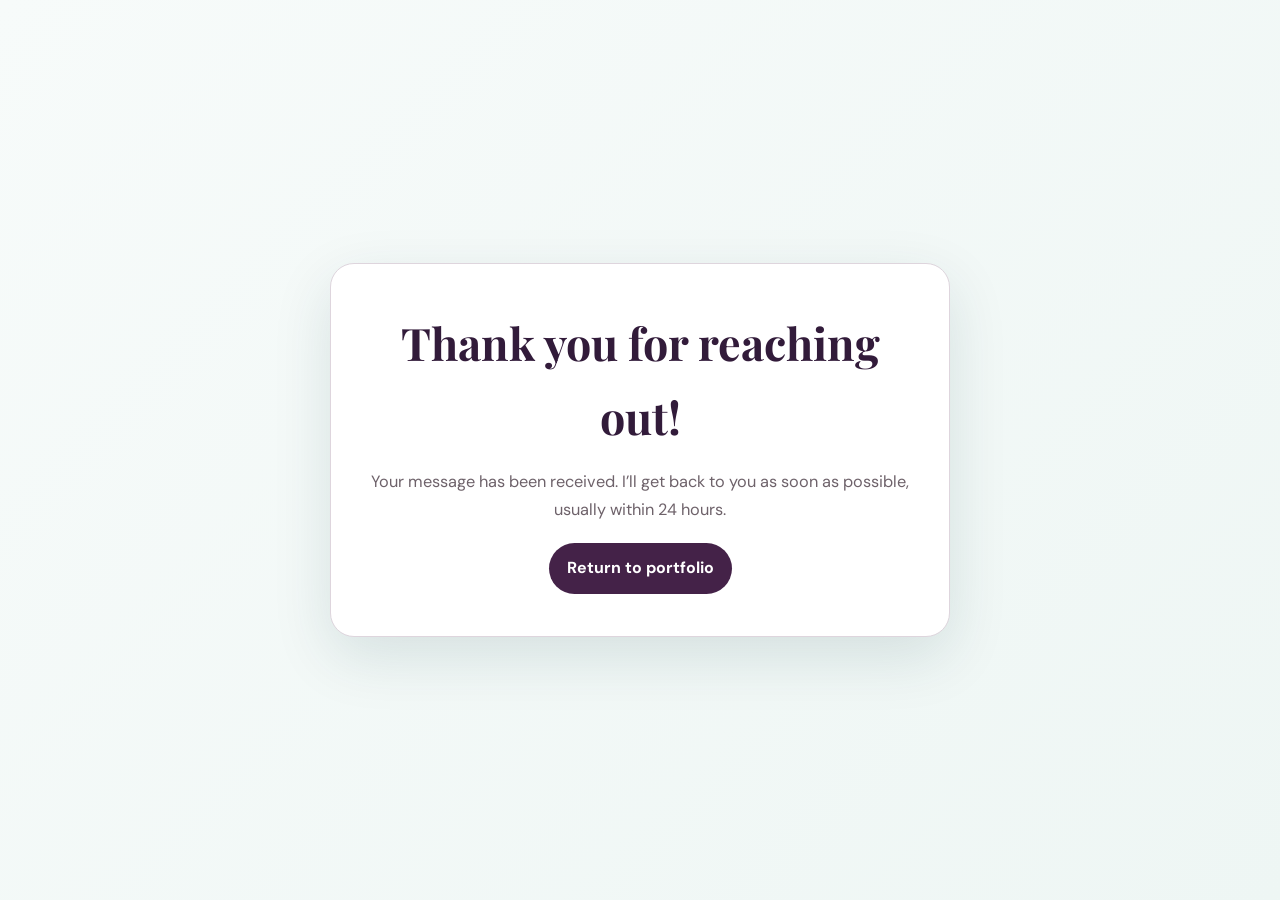
<file: thank-you.html>
<!DOCTYPE html>
<html lang="en">
<head>
  <meta charset="UTF-8">
  <meta name="viewport" content="width=device-width, initial-scale=1.0">
  <title>Thank You | Abegail Mercado</title>
  <link rel="preconnect" href="https://fonts.googleapis.com">
  <link rel="preconnect" href="https://fonts.gstatic.com" crossorigin>
  <link href="https://fonts.googleapis.com/css2?family=DM+Sans:wght@400;500;600;700&family=Playfair+Display:wght@700&display=swap" rel="stylesheet">
  <link rel="stylesheet" href="styles.css">
  <style>
    body{min-height:100vh;display:grid;place-items:center;padding:24px;background:linear-gradient(135deg,#f7fbfa,#eef6f4);} 
    .thank-you-card{max-width:620px;background:#fff;border:1px solid var(--line);border-radius:24px;padding:42px 36px;box-shadow:0 20px 60px rgba(7,61,67,.12);text-align:center;} 
    .thank-you-card h1{font-family:'Playfair Display',serif;font-size:clamp(2rem,4vw,2.8rem);margin:0 0 14px;color:var(--teal-950);} 
    .thank-you-card p{color:var(--muted);font-size:1.02rem;line-height:1.7;margin:0 0 20px;} 
    .thank-you-card a{display:inline-flex;align-items:center;justify-content:center;padding:12px 18px;border-radius:999px;background:var(--teal-900);color:#fff;font-weight:700;} 
  </style>
</head>
<body>
  <main class="thank-you-card">
    <h1>Thank you for reaching out!</h1>
    <p>Your message has been received. I’ll get back to you as soon as possible, usually within 24 hours.</p>
    <a href="index.html">Return to portfolio</a>
  </main>
</body>
</html>
</file>
<file: styles.css>
:root {
  --teal-950: #321b3a;
  --teal-2: #5a2e5f;
  --teal-900: #442248;
  --teal-800: #70406f;
  --teal-100: #f4e9de;

  --gold: #b86f52;
  --gold-light: #e8c3b2;

  --ink: #202326;
  --muted: #6e626a;
  --paper: #fffdfc;
  --white: #ffffff;
  --line: #ded5dd;

  --shadow: 0 20px 60px rgba(50, 27, 58, 0.12);
}
*{box-sizing:border-box} html{scroll-behavior:smooth} body{margin:0;font-family:"DM Sans",sans-serif;color:var(--ink);background:var(--paper);line-height:1.65} img{max-width:100%;display:block} a{color:inherit;text-decoration:none} button{font:inherit}
.container,.wrap{width:min(1160px,calc(100% - 40px));margin:0 auto}.section{padding:96px 0}.eyebrow{text-transform:uppercase;letter-spacing:.16em;font-size:.78rem;font-weight:700;color:var(--teal-800);margin:0 0 14px}.section-heading{max-width:760px;margin-bottom:42px}.section-heading.centered{text-align:center;margin:0 auto 48px}.section-heading h2{font-family:"Playfair Display",serif;font-size:clamp(2rem,4vw,3.4rem);line-height:1.08;margin:0 0 16px}.section-heading p:last-child{color:var(--muted);font-size:1.06rem}
.site-header{position:sticky;top:0;z-index:100;background:rgba(251,252,250,.9);backdrop-filter:blur(14px);border-bottom:1px solid rgba(220,230,227,.8)}.nav{height:76px;display:flex;align-items:center;justify-content:space-between}.brand{display:flex;align-items:center;gap:10px}.brand-mark{width:42px;height:42px;border-radius:12px;background:linear-gradient(145deg,var(--teal-900),var(--teal-800));color:#fff;display:grid;place-items:center;font-weight:800;border:2px solid var(--gold)}.brand-mark {
  overflow: hidden;
}.brand-mark img {
  width: 100%;
  height: 100%;
  object-fit: cover;
  display: block;
}.brand strong,.brand small{display:block;line-height:1.05}.brand strong{font-size:1.05rem}.brand small{font-size:.7rem;letter-spacing:.08em;text-transform:uppercase;color:var(--muted);margin-top:4px}.nav-links{display:flex;align-items:center;gap:30px;font-weight:600;font-size:.95rem}.nav-links a:hover{color:var(--teal-800)}.nav-cta{padding:10px 18px;border-radius:999px;background:var(--teal-900);color:#fff!important}.nav-toggle{display:none;background:none;border:0;width:42px}.nav-toggle span{display:block;height:2px;background:var(--ink);margin:7px}
.hero{padding-top:74px;background:radial-gradient(circle at 80% 20%,rgba(201,162,78,.18),transparent 28%),linear-gradient(180deg,#f8fbf9,var(--paper))}.hero-grid{display:grid;grid-template-columns:1.25fr .75fr;gap:70px;align-items:center}.hero h1{font-family:"Playfair Display",serif;font-size:clamp(3rem,6vw,5.7rem);line-height:.98;letter-spacing:-.03em;margin:0 0 26px;max-width:900px}.hero h1 span{color:var(--teal-2)}.hero-lead{font-size:1.16rem;color:var(--muted);max-width:730px}.hero-actions{display:flex;gap:14px;margin:34px 0}.btn{display:inline-flex;align-items:center;justify-content:center;padding:14px 24px;border-radius:10px;font-weight:700;transition:.2s transform,.2s box-shadow}.btn:hover{transform:translateY(-2px);box-shadow:0 10px 24px rgba(7,61,67,.16)}.btn-primary{background:var(--teal-900);color:#fff}.btn-secondary{border:1px solid var(--teal-900);color:var(--teal-900);background:#fff}.quick-proof{display:grid;grid-template-columns:repeat(3,1fr);gap:18px;margin-top:42px}.quick-proof div{border-left:2px solid var(--gold);padding-left:14px}.quick-proof strong,.quick-proof span{display:block}.quick-proof strong{font-size:1.08rem}.quick-proof span{color:var(--muted);font-size:.8rem;line-height:1.4;margin-top:4px}
.hero-visual{position:relative}.portrait-wrap{padding:14px;border-radius:34px;background:#fff;box-shadow:var(--shadow);transform:rotate(2deg)}.portrait-wrap img{border-radius:25px;aspect-ratio:1/1;object-fit:cover}.availability{position:absolute;left:-25px;bottom:24px;background:#fff;border-radius:999px;padding:10px 16px;box-shadow:0 10px 30px rgba(0,0,0,.12);font-size:.78rem;font-weight:700}.availability span{display:inline-block;width:9px;height:9px;border-radius:50%;background:#2da66c;margin-right:6px}.floating-card{position:absolute;right:-28px;top:24px;max-width:210px;background:var(--teal-950);color:#fff;padding:18px;border-radius:16px;box-shadow:var(--shadow);transform:rotate(-3deg)}.floating-card small,.floating-card strong{display:block}.floating-card small{color:var(--gold-light);text-transform:uppercase;letter-spacing:.1em;font-size:.65rem}.floating-card strong{line-height:1.35;margin-top:6px}
.trust-strip{background:var(--teal-950);color:#fff}.trust-items{display:flex;justify-content:space-between;gap:24px;padding:18px 0;font-size:.9rem;font-weight:600}.trust-items span:before{content:"✦";color:var(--gold);margin-right:9px}
.about-grid{display:grid;grid-template-columns:.9fr 1.1fr;gap:90px}.about-copy{font-size:1.08rem;color:#35474b}.about-copy p{text-align:justify}.about-copy p:first-child{margin-top:0}.values{display:flex;flex-wrap:wrap;gap:10px;margin-top:28px}.values span,.tool-cloud span{padding:9px 14px;border:1px solid var(--line);border-radius:999px;background:#fff;font-size:.87rem;font-weight:600}
.tool-cloud{display:flex;gap:12px;flex-wrap:wrap;align-items:center}.tool-cloud .tool-item{position:relative;display:inline-flex;align-items:center;justify-content:center;width:64px;height:64px;padding:10px;border:1px solid rgba(7,61,67,.12);border-radius:18px;background:linear-gradient(145deg,#fff,#f4f8f7);box-shadow:0 8px 24px rgba(7,61,67,.06);cursor:pointer;overflow:visible;z-index:0;transition:transform .2s ease,box-shadow .2s ease,border-color .2s ease}.tool-cloud .tool-item:hover,.tool-cloud .tool-item:focus-visible{transform:translateY(-2px);box-shadow:0 12px 28px rgba(7,61,67,.12);border-color:rgba(7,61,67,.2)}.tool-cloud .tool-item img{width:34px;height:34px;object-fit:contain;display:block;filter:drop-shadow(0 2px 4px rgba(0,0,0,.06))}.tool-cloud .tool-item::after{content:attr(data-label);position:absolute;left:50%;bottom:calc(100% + 8px);transform:translateX(-50%) translateY(4px);background:var(--teal-950);color:#fff;padding:7px 10px;border-radius:999px;font-size:.72rem;font-weight:700;white-space:nowrap;opacity:0;pointer-events:none;z-index:5;box-shadow:0 8px 20px rgba(7,61,67,.18);transition:opacity .2s ease,transform .2s ease}.tool-cloud .tool-item:hover::after,.tool-cloud .tool-item:focus-visible::after{opacity:1;transform:translateX(-50%) translateY(0)}
.services{background:#eef6f4}.service-grid{display:grid;grid-template-columns:repeat(4,1fr);gap:20px}.service-card{background:#fff;border:1px solid var(--line);border-radius:20px;padding:28px;box-shadow:0 10px 30px rgba(7,61,67,.05)}.service-card:hover{transform:translateY(-5px);transition:.25s;box-shadow:var(--shadow)}.service-icon{width:46px;height:46px;border-radius:12px;background:var(--teal-100);color:var(--teal-900);display:grid;place-items:center;font-weight:800;margin-bottom:20px}.service-card h3{margin:0 0 8px;font-size:1.2rem}.service-card p{color:var(--muted);font-size:.92rem}.service-card ul{padding-left:18px;margin-bottom:0;font-size:.89rem}.service-card li{margin:7px 0}
.project-filters{display:flex;gap:8px;flex-wrap:wrap;margin-bottom:28px}.filter{border:1px solid var(--line);background:#fff;padding:8px 15px;border-radius:999px;cursor:pointer;font-weight:600;color:var(--muted)}.filter.active,.filter:hover{background:var(--teal-900);color:#fff;border-color:var(--teal-900)}.project-grid{display:grid;grid-template-columns:repeat(2,1fr);gap:26px}.project-card{background:#fff;border:1px solid var(--line);border-radius:20px;overflow:hidden;box-shadow:0 12px 32px rgba(7,61,67,.07)}.project-card.hidden{display:none}.project-image,.certificate-image{border:0;padding:0;width:100%;cursor:zoom-in;background:#eaf1ef}.project-image img{width:100%;height:285px;object-fit:cover;object-position:top}.project-body{padding:24px}.tag{font-size:.72rem;text-transform:uppercase;letter-spacing:.12em;color:var(--teal-800);font-weight:800}.project-body h3{font-size:1.3rem;margin:7px 0}.project-body p{color:var(--muted);margin:0 0 16px}.tools{font-size:.8rem;color:var(--teal-800);font-weight:700;border-top:1px solid var(--line);padding-top:14px}.social-collage{display:grid;grid-template-columns:repeat(3,1fr);height:285px;overflow:hidden}.social-collage.two-cols{grid-template-columns:repeat(2,1fr)}.social-collage img{width:100%;height:100%;object-fit:cover;display:block;transition:transform .35s ease,filter .35s ease;cursor:zoom-in}.social-collage img:hover{transform:scale(1.05);filter:saturate(1.08)}.project-table{height:285px;padding:34px 28px;background:linear-gradient(145deg,#edf8f6,#d5eae6);display:flex;flex-direction:column;justify-content:center}.project-table.dark{background:linear-gradient(145deg,#143e44,#0b2529);color:#fff}.project-table div{display:grid;grid-template-columns:1.2fr 1fr 1fr;padding:12px;border-bottom:1px solid rgba(97,114,118,.25);font-size:.82rem}.project-table div:first-child{background:rgba(255,255,255,.65);border-radius:8px;font-weight:700}.project-table.dark div:first-child{background:rgba(255,255,255,.12)}.content-calendar-card{height:285px;padding:28px;background:#f4ead0}.calendar-head{font-family:"Playfair Display",serif;font-size:1.7rem;margin-bottom:16px}.calendar-row{display:grid;grid-template-columns:55px 1fr auto;gap:10px;border-top:1px solid rgba(20,34,38,.15);padding:10px 0;font-size:.83rem}.calendar-row em{font-style:normal;color:var(--muted)}
.process{background:var(--teal-950);color:#fff}.process .eyebrow{color:var(--gold-light)}.process-grid{display:grid;grid-template-columns:repeat(4,1fr);gap:22px}.process-step{padding:24px;border:1px solid rgba(255,255,255,.14);border-radius:16px}.process-step span{font-family:"Playfair Display",serif;font-size:2.5rem;color:var(--gold)}.process-step h3{margin:4px 0}.process-step p{color:#c3d2d4;font-size:.9rem;margin-bottom:0}
.tools-grid{padding-top: 120px;display:grid;grid-template-columns:.8fr 1.2fr;gap:80px;align-items:center}.tool-cloud{display:flex;gap:11px;flex-wrap:wrap}.tool-cloud span{padding:12px 17px}.certifications{background:#eef6f4}.certificate-grid{display:grid;grid-template-columns:repeat(2,1fr);gap:26px}.certificate{background:#fff;border-radius:20px;overflow:hidden;border:1px solid var(--line)}.certificate-image img{width:100%;height:260px;object-fit:cover}.certificate>div{padding:24px}.certificate h3{margin:0}.certificate p{color:var(--teal-800);font-weight:700;margin:6px 0}.certificate small{color:var(--muted)}
footer{border-top:1px solid var(--line);padding:28px 0}.footer-content{display:flex;align-items:center;justify-content:space-between;gap:20px}.footer-content p{font-size:.83rem;color:var(--muted)}.footer-brand{transform:scale(.9);transform-origin:left}
.image-modal{width:min(1050px,92vw);border:0;border-radius:18px;padding:12px;background:#fff;box-shadow:0 30px 100px rgba(0,0,0,.35)}.image-modal::backdrop{background:rgba(4,20,23,.78)}.image-modal img{max-height:78vh;margin:auto;border-radius:10px}.image-modal p{text-align:center;font-weight:700;margin:10px}.modal-close{position:absolute;right:18px;top:16px;width:38px;height:38px;border-radius:50%;border:0;background:#fff;font-size:1.5rem;box-shadow:0 4px 14px rgba(0,0,0,.18);cursor:pointer}
.reveal{opacity:0;transform:translateY(24px);transition:.65s ease}.reveal.visible{opacity:1;transform:none}
@media(max-width:960px){.hero-grid,.about-grid,.tools-grid,.contact-inner{grid-template-columns:1fr}.hero-visual{max-width:520px;margin:auto}.service-grid,.process-grid{grid-template-columns:repeat(2,1fr)}.contact-inner{grid-template-columns:1fr}.trust-items{flex-wrap:wrap;justify-content:center}.hero h1{font-size:clamp(3rem,10vw,5rem)}}
@media(max-width:720px){.section{padding:72px 0}.nav-toggle{display:block}.nav-links{position:absolute;left:20px;right:20px;top:68px;display:none;flex-direction:column;align-items:stretch;background:#fff;border:1px solid var(--line);border-radius:16px;padding:18px;box-shadow:var(--shadow)}.nav-links.open{display:flex}.nav-links a{padding:8px}.quick-proof,.project-grid,.certificate-grid,.service-grid,.process-grid{grid-template-columns:1fr}.hero{padding-top:46px}.hero-actions{flex-direction:column;align-items:stretch}.floating-card{right:-8px}.availability{left:-8px}.project-image img,.social-collage,.project-table,.content-calendar-card{height:230px}.contact-card{padding:34px 25px}.footer-content{flex-direction:column;text-align:center}.footer-brand{transform:none}.trust-items{font-size:.8rem}.container{width:min(100% - 28px,1160px)}}
@media(prefers-reduced-motion:reduce){html{scroll-behavior:auto}.reveal{opacity:1;transform:none;transition:none}}
.admin-collage{display:grid;grid-template-columns:repeat(2,1fr);height:285px;overflow:hidden}.admin-collage img{width:100%;height:100%;cursor:zoom-in;object-fit:cover;display:block;transition:transform .35s ease,filter .35s ease}.admin-collage img:hover{transform:scale(1.05);filter:saturate(1.08)}.lead-collage{display:grid;grid-template-columns:repeat(2,1fr);height:285px;overflow:hidden}.lead-collage img{width:100%;height:100%;cursor:zoom-in;object-fit:cover;display:block;transition:transform .35s ease,filter .35s ease}.lead-collage img:hover{transform:scale(1.05);filter:saturate(1.08)}
.float-cta{position:fixed;bottom:28px;right:28px;background:var(--teal-900);color:#fff;padding:13px 20px;border-radius:30px;font-size:14px;font-weight:700;display:inline-flex;align-items:center;gap:8px;box-shadow:0 8px 28px rgba(7,61,67,.22);z-index:50;transition:all .3s;transform:translateY(80px);opacity:0;font-family:'DM Sans',sans-serif;}
.float-cta.visible{transform:translateY(0);opacity:1;}
.float-cta:hover{background:var(--teal-950);transform:translateY(-2px);box-shadow:0 12px 36px rgba(7,61,67,.3);}
.contact-section{background:linear-gradient(135deg,var(--teal-950),var(--ink));}
.contact-inner{display:grid;grid-template-columns:1fr 1fr;gap:64px;align-items:start;}
.contact-desc{color:rgba(255,255,255,.7);font-size:16px;line-height:1.7;margin-top:14px;margin-bottom:28px;max-width:620px;}
.contact-links{display:flex;flex-direction:column;gap:12px;}
.clink{display:flex;align-items:center;gap:14px;padding:15px 18px;background:rgba(255,255,255,.06);border:1px solid rgba(255,255,255,.12);border-radius:var(--radius);transition:all .25s;box-shadow:0 8px 24px rgba(0,0,0,.08);}
.clink:hover{background:rgba(201,162,78,.14);border-color:rgba(201,162,78,.45);transform:translateY(-2px);}
.clink .ico{font-size:20px;width:32px;text-align:center;color:var(--gold-light);}
.clink .lbl{font-size:11px;color:rgba(255,255,255,.6);font-family:'JetBrains Mono',monospace;text-transform:uppercase;letter-spacing:.04em;}
.clink .val{font-size:13.5px;font-weight:600;color:#fff;margin-top:2px;}
.social-strip {
  display: flex;
  align-items: center;
  gap: 12px;
  margin-top: 16px;
}
.social-strip a {
  display: inline-flex;
  align-items: center;
  justify-content: center;
  width: 40px;
  height: 40px;
  border-radius: 50%;
  background-color: #FFFDFC; /* Warm Ivory */
  border: 1px solid rgba(184, 111, 82, 0.25); /* Subtle Burnished Copper border */
  color: #321B3A; /* Deep Aubergine */
  transition: all 0.25s ease-in-out;
  text-decoration: none;
}
.social-strip a svg {
  display: block;
  transition: transform 0.2s ease;
}
.social-strip a:hover {
  background-color: #B86F52; /* Burnished Copper */
  color: #FFFDFC; /* Warm Ivory icon */
  border-color: #B86F52;
  transform: translateY(-2px);
  box-shadow: 0 4px 10px rgba(50, 27, 58, 0.12);
}
.social-strip a:hover svg {
  transform: scale(1.05);
}
.social-btn{width:44px;height:44px;border-radius:50%;border:1px solid rgba(255,255,255,.15);display:flex;align-items:center;justify-content:center;color:rgba(255,255,255,.75);font-size:13px;font-weight:700;transition:all .25s;font-family:'DM Sans',sans-serif;background:rgba(255,255,255,.04);}
.social-btn:hover{background:var(--gold);border-color:var(--gold);color:var(--teal-950);transform:translateY(-2px);}
.contact-form{background:rgba(255,255,255,.06);border:1px solid rgba(255,255,255,.12);border-radius:20px;padding:30px;box-shadow:0 18px 50px rgba(0,0,0,.16);backdrop-filter:blur(8px);}
.form-group{margin-bottom:16px;}
.form-group label{display:block;font-size:12px;font-weight:600;color:rgba(255,255,255,.7);margin-bottom:7px;font-family:'JetBrains Mono',monospace;text-transform:uppercase;letter-spacing:.04em;}
.form-group input,.form-group textarea,.form-group select{width:100%;background:rgba(255,255,255,.08);border:1px solid rgba(255,255,255,.16);border-radius:10px;padding:12px 14px;color:#fff;font-size:14px;font-family:'DM Sans',sans-serif;transition:border-color .2s,box-shadow .2s,transform .2s;outline:none;}
.form-group input::placeholder,.form-group textarea::placeholder{color:rgba(255,255,255,.3);}
.form-group input:focus,.form-group textarea:focus,.form-group select:focus{border-color:var(--gold);box-shadow:0 0 0 3px rgba(201,162,78,.18);}
.form-group textarea{height:110px;resize:vertical;}
.form-group select option{background:#0F1923;}
.honeypot{position:absolute;left:-9999px;opacity:0;pointer-events:none;}
.form-submit{width:100%;background:linear-gradient(135deg,var(--gold),#d9b96d);color:var(--teal-950);border:none;padding:14px;border-radius:10px;font-size:15px;font-weight:700;cursor:pointer;font-family:'DM Sans',sans-serif;transition:all .25s;box-shadow:0 10px 24px rgba(201,162,78,.22);}
.form-submit:hover{background:linear-gradient(135deg,#d9b96d,var(--gold));transform:translateY(-2px);box-shadow:0 12px 28px rgba(201,162,78,.28);}
.form-note{font-size:12px;color:rgba(255,255,255,.55);text-align:center;margin-top:10px;transition:color .2s ease;}
.form-note.is-success{color:#34D399;}
.form-note.is-error{color:#F87171;}
@media (max-width: 960px) {
  .contact-inner {
    grid-template-columns: 1fr;
    gap: 40px;
  }

  .contact-form {
    width: 100%;
    max-width: 650px;
  }
}
@media (max-width: 720px) {
  .contact-section {
    padding-top: 64px;
    padding-bottom: 90px;
  }

  .contact-inner {
    width: calc(100% - 28px);
    gap: 32px;
  }

  .contact-form {
    width: 100%;
    padding: 22px 16px;
    border-radius: 16px;
  }

  .form-group input,
  .form-group select,
  .form-group textarea {
    width: 100%;
    min-width: 0;
    font-size: 16px;
  }

  .form-group textarea {
    min-height: 130px;
  }

  .clink {
    width: 100%;
    min-width: 0;
    padding: 13px 14px;
  }

  .clink .val {
    overflow-wrap: anywhere;
    word-break: break-word;
  }

  .float-cta {
    right: 14px;
    bottom: 14px;
    padding: 11px 16px;
    font-size: 13px;
  }
}
</file>
